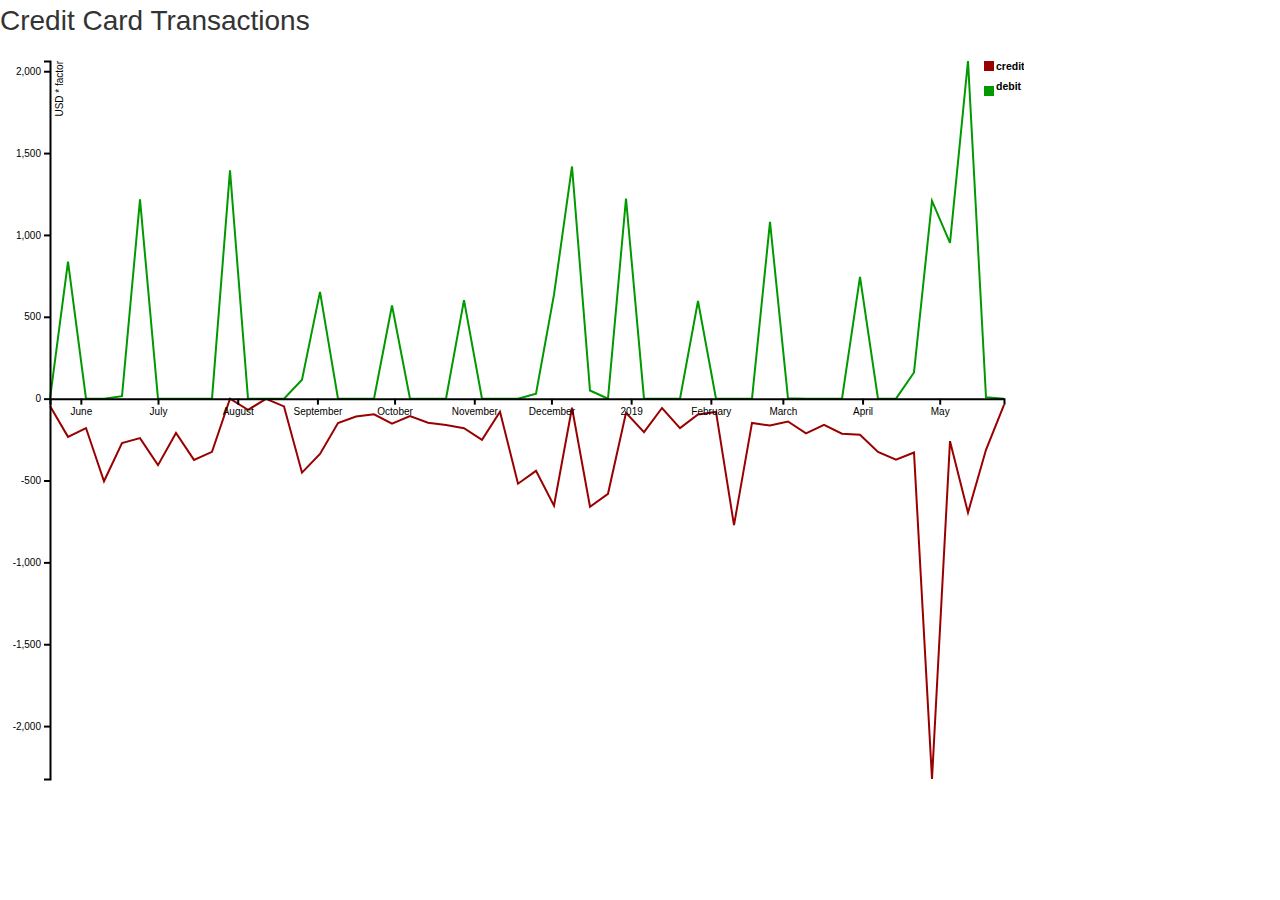
<file: HW1/index.html>
<!DOCTYPE html>
<html lang="en">
  <head>
    <meta charset="utf-8">
    <title>my awesome viz</title>
    <link rel="stylesheet" href="css/bootstrap.min.css">    
    <link rel="stylesheet" href="css/style.css">
  </head>
  <body>

    <div class="container">    
      <div class="row">
	<div class="col-sm-6 col-sm-offset-3">
	  <div id="myfigure">
	  </div> <!-- col -->
	</div> <!-- col -->
      </div> <!-- row -->
    </div> <!-- container -->
	    
    <!-- page content -->
    <script src="js/jquery-1.11.0.min.js"></script>
    <script src="js/bootstrap.min.js"></script>
    <script src="js/d3.v4.js"></script>    
    <script src="js/line-chart.js"></script>
  </body>
</html>
</file>
<file: HW1/css/style.css>
.text{
  font-size: 2em;
  vertical-align: top;
}
.line{
  fill: none;
  stroke: #000000;
  stroke-width: 2px;
}
.line.credit{
  stroke: #990000;
}
.line.debit{
  stroke: #009900;
}
.rect.credit{
  fill: #990000;
}
.rect.debit{
  fill: #009900;
}
.circle.credit{
  stroke: #990000;
}
.circle.debit{
  stroke: #009900;
}
.axis{
    stroke-width: 2px;
}
</file>
